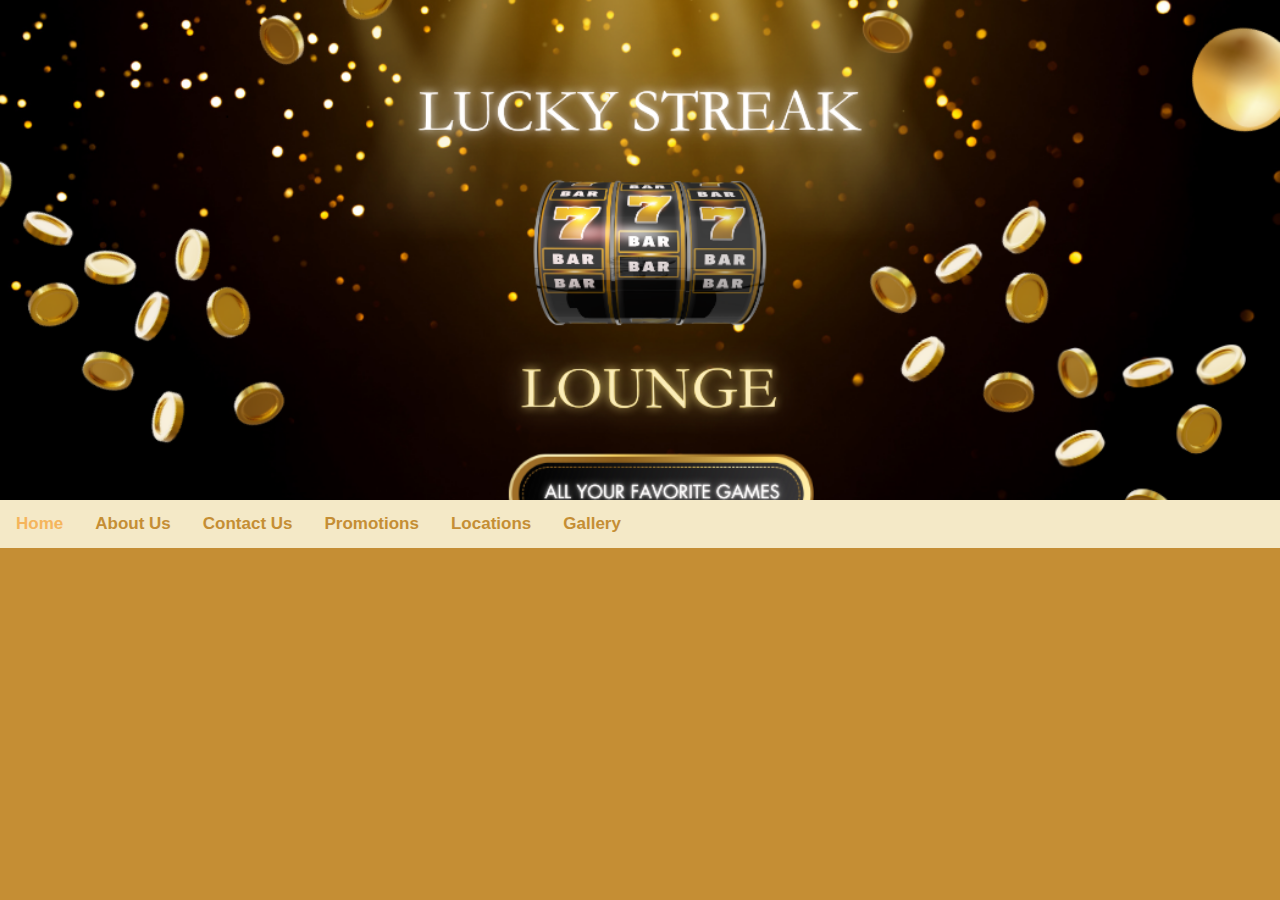
<file: index.html>
<!DOCTYPE html>
<html lang="en">
<head>
    <meta charset="UTF-8">
    <meta name="viewport" content="width=device-width, initial-scale=1.0">
    <link rel="stylesheet" href="https://cdnjs.cloudflare.com/ajax/libs/font-awesome/4.7.0/css/font-awesome.min.css">
    <link href="https://cdn.jsdelivr.net/npm/bootstrap@5.2.3/dist/css/bootstrap.min.css" rel="stylesheet" integrity="sha384-rbsA2VBKQhggwzxH7pPCaAqO46MgnOM80zW1RWuH61DGLwZJEdK2Kadq2F9CUG65" crossorigin="anonymous">
    <link rel="stylesheet" type="text/css" href="styles/main.css">
    
    <title>Lucky Streak Lounge</title>
</head>
<body id="body-color">
    <header>
        <div id="header-logo">
            <img src="images/headerLogo.png" class="img-fluid" width="100%" alt="Lucky Streak Lounge Logo">
        </div>
        <div class="topnav" id="myTopnav">
            <a href="index.html" class="active">Home</a>
            <a href="about.html">About Us</a>
            <a href="contact.html">Contact Us</a>
            <a href="promo.html">Promotions</a>
            <a href="location.html">Locations</a>
            <a href="gallery.html">Gallery</a>
            <a href="javascript:void(0);" class="icon" onclick="myFunction()">
                <i class="fa fa-bars"></i></a>
        </div>
    </header>
    <script src="js/main.js"></script>
</body>
</html>
</file>
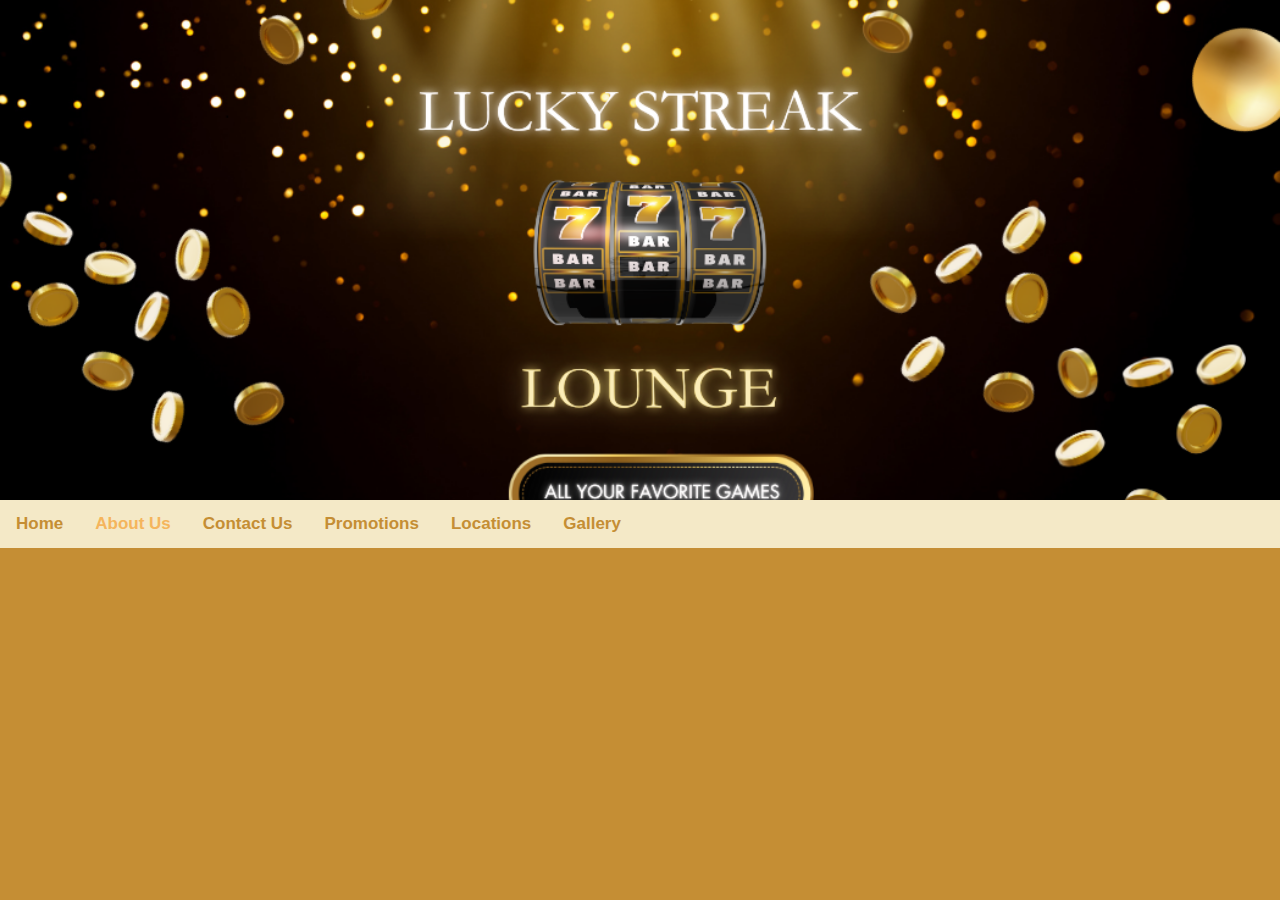
<file: about.html>
<!DOCTYPE html>
<html lang="en">
<head>
    <meta charset="UTF-8">
    <meta name="viewport" content="width=device-width, initial-scale=1.0">
    <link rel="stylesheet" href="https://cdnjs.cloudflare.com/ajax/libs/font-awesome/4.7.0/css/font-awesome.min.css">
    <link href="https://cdn.jsdelivr.net/npm/bootstrap@5.2.3/dist/css/bootstrap.min.css" rel="stylesheet" integrity="sha384-rbsA2VBKQhggwzxH7pPCaAqO46MgnOM80zW1RWuH61DGLwZJEdK2Kadq2F9CUG65" crossorigin="anonymous">
    <link rel="stylesheet" type="text/css" href="styles/main.css">
    
    <title>Lucky Streak Lounge</title>
</head>
<body id="body-color">
    <header>
        <div id="header-logo">
            <img src="images/headerLogo.png" class="img-fluid" width="100%" alt="Lucky Streak Lounge Logo">
        </div>
        <div class="topnav" id="myTopnav">
            <a href="index.html">Home</a>
            <a href="about.html" class="active">About Us</a>
            <a href="contact.html">Contact Us</a>
            <a href="promo.html">Promotions</a>
            <a href="location.html">Locations</a>
            <a href="gallery.html">Gallery</a>
            <a href="javascript:void(0);" class="icon" onclick="myFunction()">
                <i class="fa fa-bars"></i></a>
        </div>
    </header>
    <script src="js/main.js"></script>
</body>
</html>
</file>
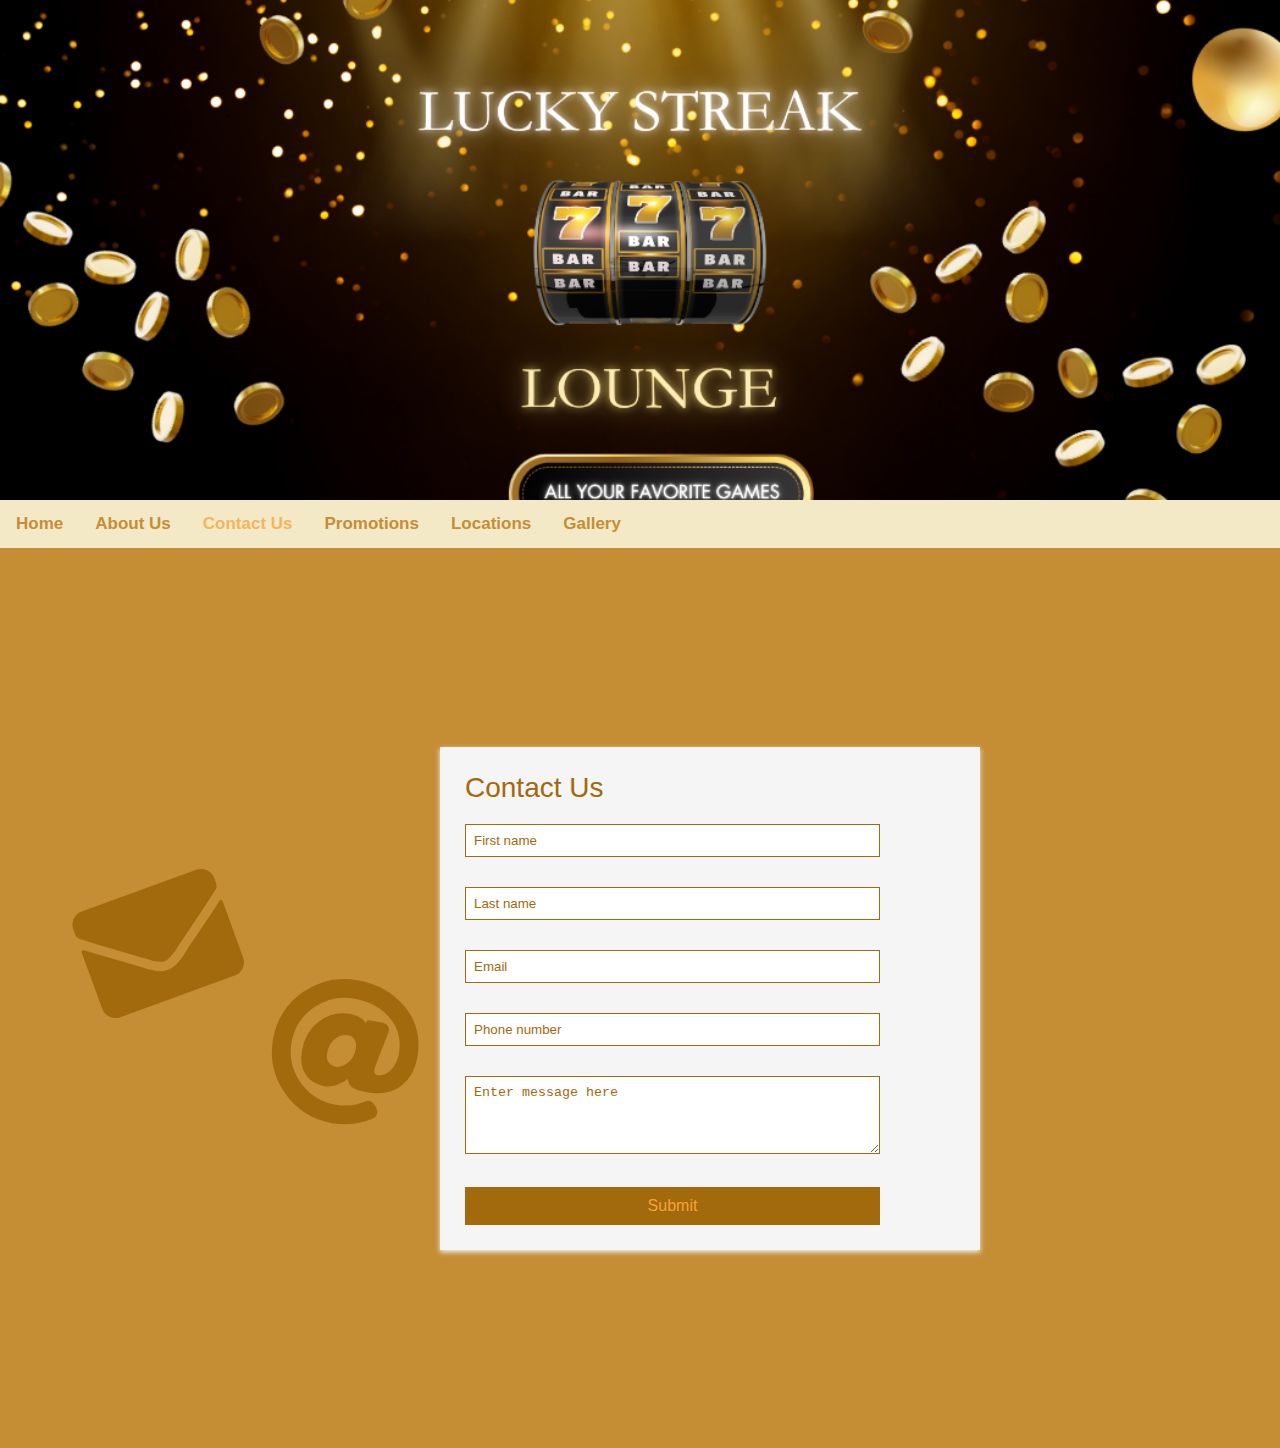
<file: contact.html>
<!DOCTYPE html>
<html lang="en">
<head>
    <meta charset="UTF-8">
    <meta name="viewport" content="width=device-width, initial-scale=1.0">
    <link rel="stylesheet" href="https://cdnjs.cloudflare.com/ajax/libs/font-awesome/5.15.4/css/all.min.css">
    <link href="https://cdn.jsdelivr.net/npm/bootstrap@5.2.3/dist/css/bootstrap.min.css" rel="stylesheet" integrity="sha384-rbsA2VBKQhggwzxH7pPCaAqO46MgnOM80zW1RWuH61DGLwZJEdK2Kadq2F9CUG65" crossorigin="anonymous">
    <link rel="stylesheet" type="text/css" href="styles/main.css">
    <link rel="stylesheet" type="text/css" href="styles/contact.css">
    
    <title>Lucky Streak Lounge</title>
</head>
<body id="body-color">
    <header>
        <div id="header-logo">
            <img src="images/headerLogo.png" class="img-fluid" width="100%" alt="Lucky Streak Lounge Logo">
        </div>
        <div class="topnav" id="myTopnav">
            <a href="index.html">Home</a>
            <a href="about.html">About Us</a>
            <a href="contact.html" class="active">Contact Us</a>
            <a href="promo.html">Promotions</a>
            <a href="location.html">Locations</a>
            <a href="gallery.html">Gallery</a>
            <a href="javascript:void(0);" class="icon" onclick="myFunction()">
                <i class="fa fa-bars"></i></a>
        </div>
    </header>
    <main>
        <div class="container">
            <div class="main-block">
                <div class="left-part">
                    <i class="fas fa-envelope"></i>
                    <i class="fas fa-at"></i>
                  </div>
                <form action="/">
                  <h1>Contact Us</h1>
                  <div class="info">
                    <input class="fname" type="text" name="fname" placeholder="First name" required>
                    <input class="fname" type="text" name="lname" placeholder="Last name" required>
                    <input type="email" name="email" placeholder="Email" required>
                    <input type="text" name="phone" placeholder="Phone number" required>
                  </div>
                  <div>
                    <textarea rows="4" placeholder="Enter message here" required></textarea>
                  </div>
                  <button type="submit" href="/">Submit</button>
                </form>
              </div>
        </div>
   </main>
    <script src="js/main.js"></script>
</body>
</html>
</file>
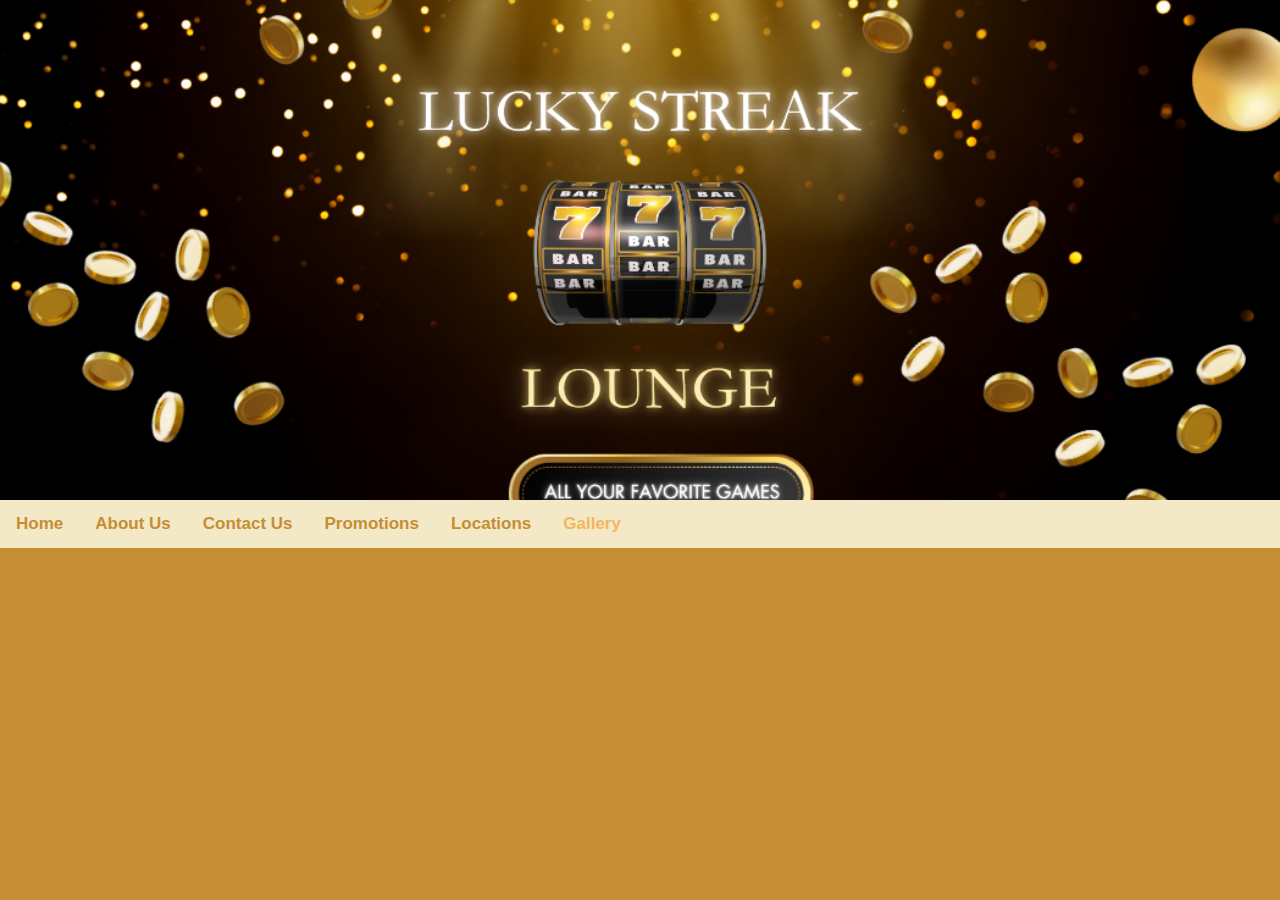
<file: gallery.html>
<!DOCTYPE html>
<html lang="en">
<head>
    <meta charset="UTF-8">
    <meta name="viewport" content="width=device-width, initial-scale=1.0">
    <link rel="stylesheet" href="https://cdnjs.cloudflare.com/ajax/libs/font-awesome/4.7.0/css/font-awesome.min.css">
    <link href="https://cdn.jsdelivr.net/npm/bootstrap@5.2.3/dist/css/bootstrap.min.css" rel="stylesheet" integrity="sha384-rbsA2VBKQhggwzxH7pPCaAqO46MgnOM80zW1RWuH61DGLwZJEdK2Kadq2F9CUG65" crossorigin="anonymous">
    <link rel="stylesheet" type="text/css" href="styles/main.css">
    
    <title>Lucky Streak Lounge</title>
</head>
<body id="body-color">
    <header>
        <div id="header-logo">
            <img src="images/headerLogo.png" class="img-fluid" width="100%" alt="Lucky Streak Lounge Logo">
        </div>
        <div class="topnav" id="myTopnav">
            <a href="index.html">Home</a>
            <a href="about.html">About Us</a>
            <a href="contact.html">Contact Us</a>
            <a href="promo.html">Promotions</a>
            <a href="location.html">Locations</a>
            <a href="gallery.html" class="active">Gallery</a>
            <a href="javascript:void(0);" class="icon" onclick="myFunction()">
                <i class="fa fa-bars"></i></a>
        </div>
    </header>
    <script src="js/main.js"></script>
</body>
</html>
</file>
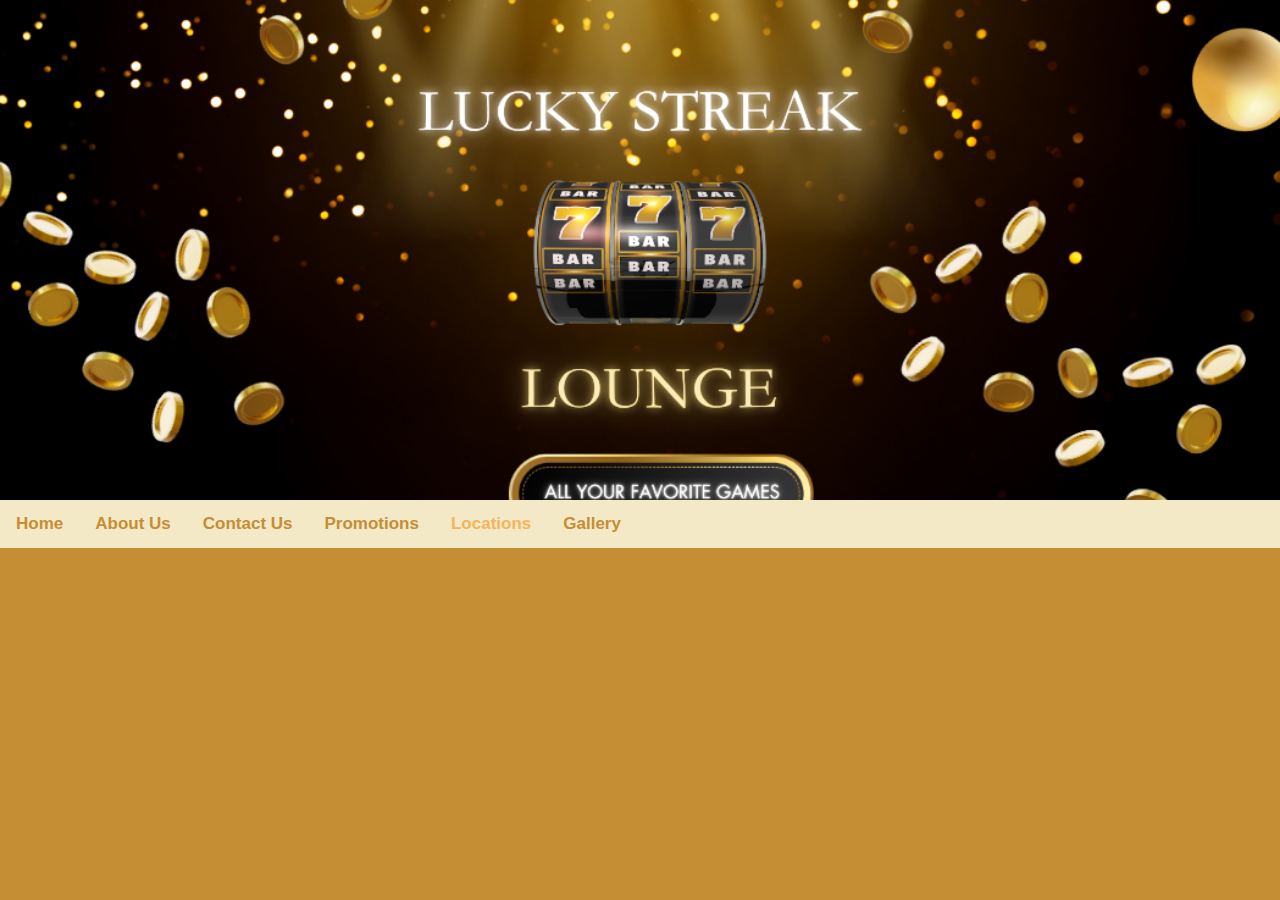
<file: location.html>
<!DOCTYPE html>
<html lang="en">
<head>
    <meta charset="UTF-8">
    <meta name="viewport" content="width=device-width, initial-scale=1.0">
    <link rel="stylesheet" href="https://cdnjs.cloudflare.com/ajax/libs/font-awesome/4.7.0/css/font-awesome.min.css">
    <link href="https://cdn.jsdelivr.net/npm/bootstrap@5.2.3/dist/css/bootstrap.min.css" rel="stylesheet" integrity="sha384-rbsA2VBKQhggwzxH7pPCaAqO46MgnOM80zW1RWuH61DGLwZJEdK2Kadq2F9CUG65" crossorigin="anonymous">
    <link rel="stylesheet" type="text/css" href="styles/main.css">
    
    <title>Lucky Streak Lounge</title>
</head>
<body id="body-color">
    <header>
        <div id="header-logo">
            <img src="images/headerLogo.png" class="img-fluid" width="100%" alt="Lucky Streak Lounge Logo">
        </div>
        <div class="topnav" id="myTopnav">
            <a href="index.html">Home</a>
            <a href="about.html">About Us</a>
            <a href="contact.html">Contact Us</a>
            <a href="promo.html">Promotions</a>
            <a href="location.html" class="active">Locations</a>
            <a href="gallery.html">Gallery</a>
            <a href="javascript:void(0);" class="icon" onclick="myFunction()">
                <i class="fa fa-bars"></i></a>
        </div>
    </header>
    <script src="js/main.js"></script>
</body>
</html>
</file>
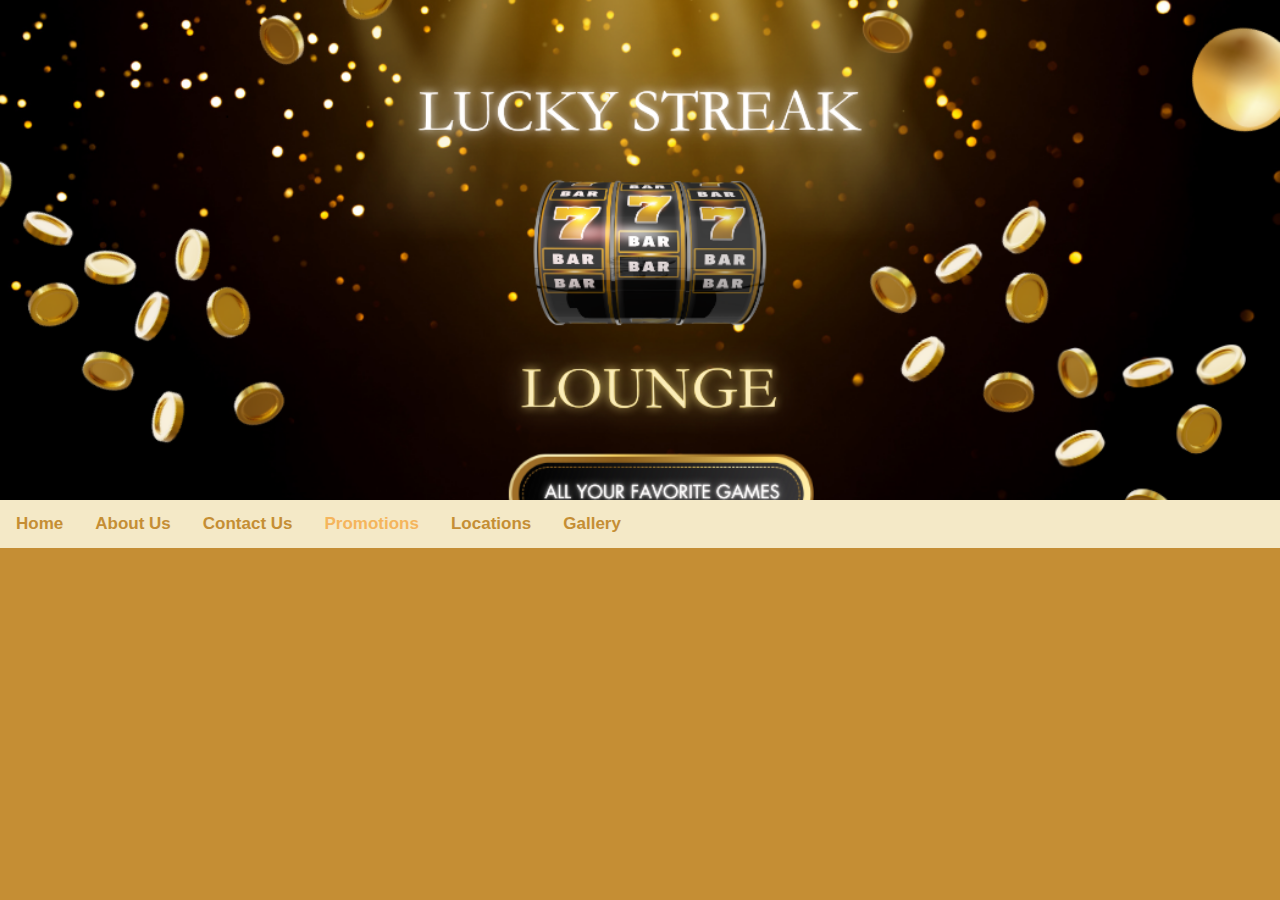
<file: promo.html>
<!DOCTYPE html>
<html lang="en">
<head>
    <meta charset="UTF-8">
    <meta name="viewport" content="width=device-width, initial-scale=1.0">
    <link rel="stylesheet" href="https://cdnjs.cloudflare.com/ajax/libs/font-awesome/4.7.0/css/font-awesome.min.css">
    <link href="https://cdn.jsdelivr.net/npm/bootstrap@5.2.3/dist/css/bootstrap.min.css" rel="stylesheet" integrity="sha384-rbsA2VBKQhggwzxH7pPCaAqO46MgnOM80zW1RWuH61DGLwZJEdK2Kadq2F9CUG65" crossorigin="anonymous">
    <link rel="stylesheet" type="text/css" href="styles/main.css">
    
    <title>Lucky Streak Lounge</title>
</head>
<body id="body-color">
    <header>
        <div id="header-logo">
            <img src="images/headerLogo.png" class="img-fluid" width="100%" alt="Lucky Streak Lounge Logo">
        </div>
        <div class="topnav" id="myTopnav">
            <a href="index.html">Home</a>
            <a href="about.html">About Us</a>
            <a href="contact.html">Contact Us</a>
            <a href="promo.html" class="active">Promotions</a>
            <a href="location.html">Locations</a>
            <a href="gallery.html">Gallery</a>
            <a href="javascript:void(0);" class="icon" onclick="myFunction()">
                <i class="fa fa-bars"></i></a>
        </div>
    </header>
    <script src="js/main.js"></script>
</body>
</html>
</file>
<file: styles/main.css>
#body-color{
    background-color: #C58E34;
}

#header-logo {
    height: 500px;
    width: 100%;
    overflow: hidden; /* Ensures content that overflows the div is hidden */
    display: flex;
    align-items: center;
    justify-content: center;
}

#header-logo img {
    max-width: 100%;
    max-height: 100%;
    object-fit: cover; /* Ensures the image covers the entire div */
}

body {
    margin: 0;
    font-family: Arial, Helvetica, sans-serif;
  }
  
  .topnav {
    overflow: hidden;
    background-color: #F4E9C7;
  }
  
  .topnav a {
    float: left;
    display: block;
    color: #C58E34;
    font-weight: bold;
    text-align: center;
    padding: 14px 16px;
    text-decoration: none;
    font-size: 17px;
  }
  
  .topnav a:hover {
    color:#f5b55c;
    text-shadow: 0 0 4px black;
    font-weight:bold;
  }
  
  .topnav a.active {
    background-color: #F4E9C7;
    color: #f5b55c;
    font-weight: bold;
  }
  
  .topnav .icon {
    display: none;
  }

  #spacing{
    padding: 100px;
  }
  
  @media screen and (max-width: 600px) {
    .topnav a:not(:first-child) {display: none;}
    .topnav a.icon {
      float: right;
      display: block;
    }
  }
  
  @media screen and (max-width: 600px) {
    .topnav.responsive {position: relative;}
    .topnav.responsive .icon {
      position: absolute;
      right: 0;
      top: 0;
    }
    .topnav.responsive a {
      float: none;
      display: block;
      text-align: left;
    }
  }
</file>
<file: styles/contact.css>
html, body {
    min-height: 100%;
    padding: 0;
    margin: 0;
    font-family: Roboto, Arial, sans-serif;
    font-size: 14px;
    color: #666;
    }
    h1 {
    margin: 0 0 20px;
    font-weight: 400;
    color: #a2690d;
    }
   /* p {
    margin: 0 0 5px;
    color: #a2690d;
    }*/
    .main-block {
    display: flex;
    flex-direction: column;
    justify-content: center;
    align-items: center;
    min-height: 100vh;
    background: #C58E34;
    }
    form {
    padding: 25px 100px 25px 25px;
    margin: 25px 300px 25px 25px;
    box-shadow: 0 2px 5px #f5f5f5; 
    background: #f5f5f5; 
    }
    .fas {
    margin: 25px 10px 0;
    font-size: 72px;
    color: #a2690d;
    }
    .fa-envelope {
    transform: rotate(-20deg);
    font-size: 150px;
    }
    .fa-at , .fa-envelopes-bulk{
    transform: rotate(10deg);
    font-size: 150px;
    }
    .fa-truck-fast{
    transform: rotate(20deg);
    font-size: 150px;
    }
    input, textarea {
    width: calc(100% - 18px);
    padding: 8px;
    margin-bottom: 30px;
    border: 1px solid #a2690d;
    outline: none;
    }
    input::placeholder {
    color: #a2690d;
    }
    textarea::placeholder{
    color: #a2690d;
    }
    button {
    width: 100%;
    padding: 10px;
    border: none;
    background: #a2690d; 
    font-size: 16px;
    font-weight: 400;
    color: #f4a536;
    }
    button:hover {
    background: #f4a536;
    color: #a2690d;
    font-weight: bold;
    }    
    @media (min-width: 568px) {
    .main-block {
    flex-direction: row;
    }
    .left-part, form {
    width: 50%;
    }
    .fa-envelope {
    margin-top: 0;
    margin-left: 20%;
    }
    .fa-at {
    margin-top: -10%;
    margin-left: 65%;
    }
}
</file>
